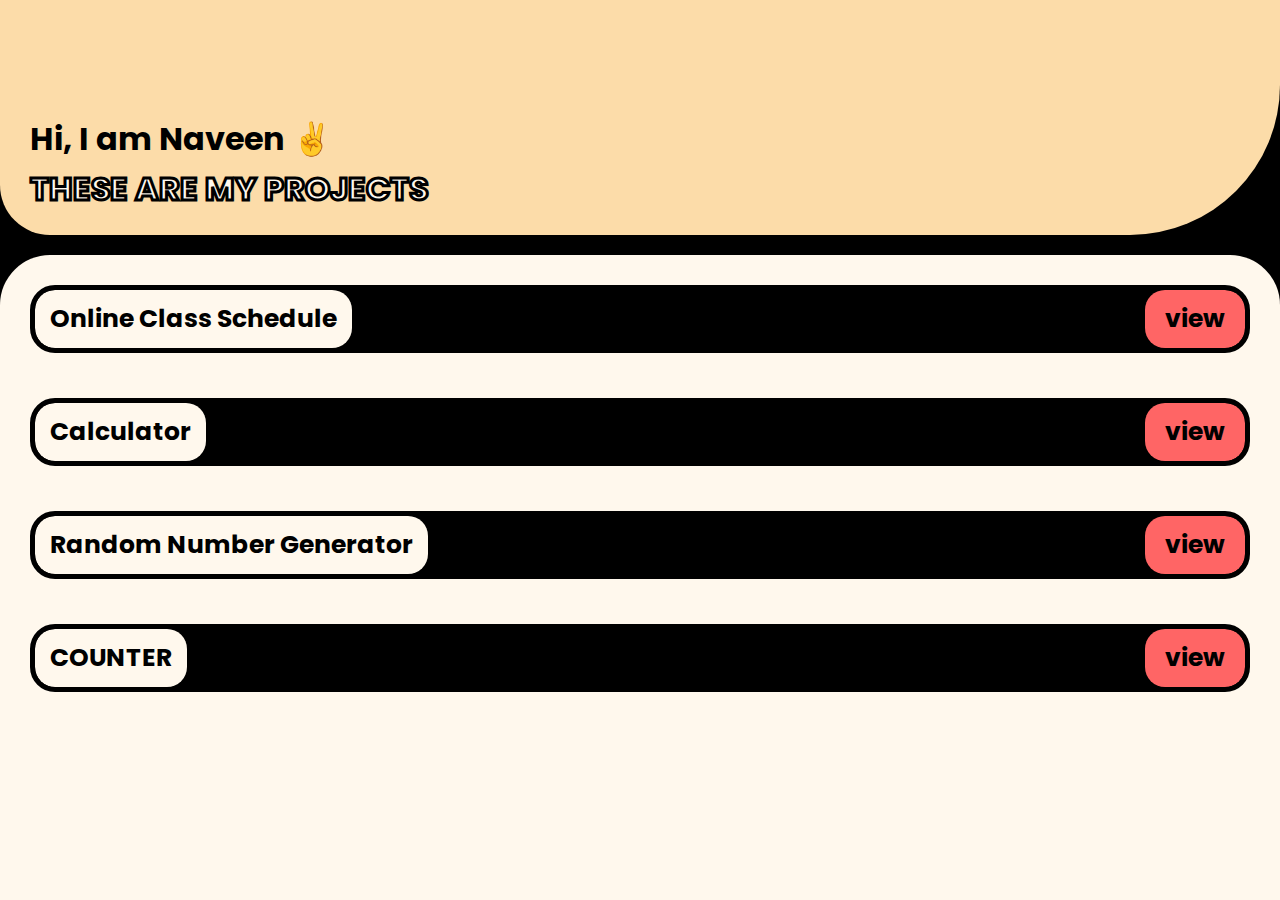
<file: index.html>
<!DOCTYPE html>
<html lang="en">
<head>
    <meta charset="UTF-8">
    <meta http-equiv="X-UA-Compatible" content="IE=edge">
    <meta name="viewport" content="width=device-width, initial-scale=1.0">
    <link rel="stylesheet" href="./styles.css">
    <!-- FONTS -->
    <link rel="preconnect" href="https://fonts.googleapis.com">
    <link rel="preconnect" href="https://fonts.gstatic.com" crossorigin>
    <link href="https://fonts.googleapis.com/css2?family=Poppins:wght@400;500;600;800&display=swap" rel="stylesheet">
    <title>My Projects</title>
</head>
<body>
   <div class="header">
           <div class="name">Hi, I am Naveen ✌️</div>
           <div class="after-name">These are my Projects</div>
   </div>
   <div class="projectsContainer">
       <div class="projectBar">
           <div class="projectName">Online Class Schedule</div>
           <a class="button" href="./Online Class Schedule/Schedule.html">view</a>
       </div>
       <div class="projectBar">
           <div class="projectName">Calculator</div>
           <a class="button" href="./Calculator/main.html">view</a>
        </div>
        <div class="projectBar">
            <div class="projectName">Random Number Generator</div>
            <a class="button" href="./RandomGenerator/main.html">view</a>
        </div>
        <div class="projectBar">
         <div class="projectName">COUNTER</div>
         <a class="button" href="./Counter/index.html">view</a>
     </div>
   </div>
</body>
</html>
</file>
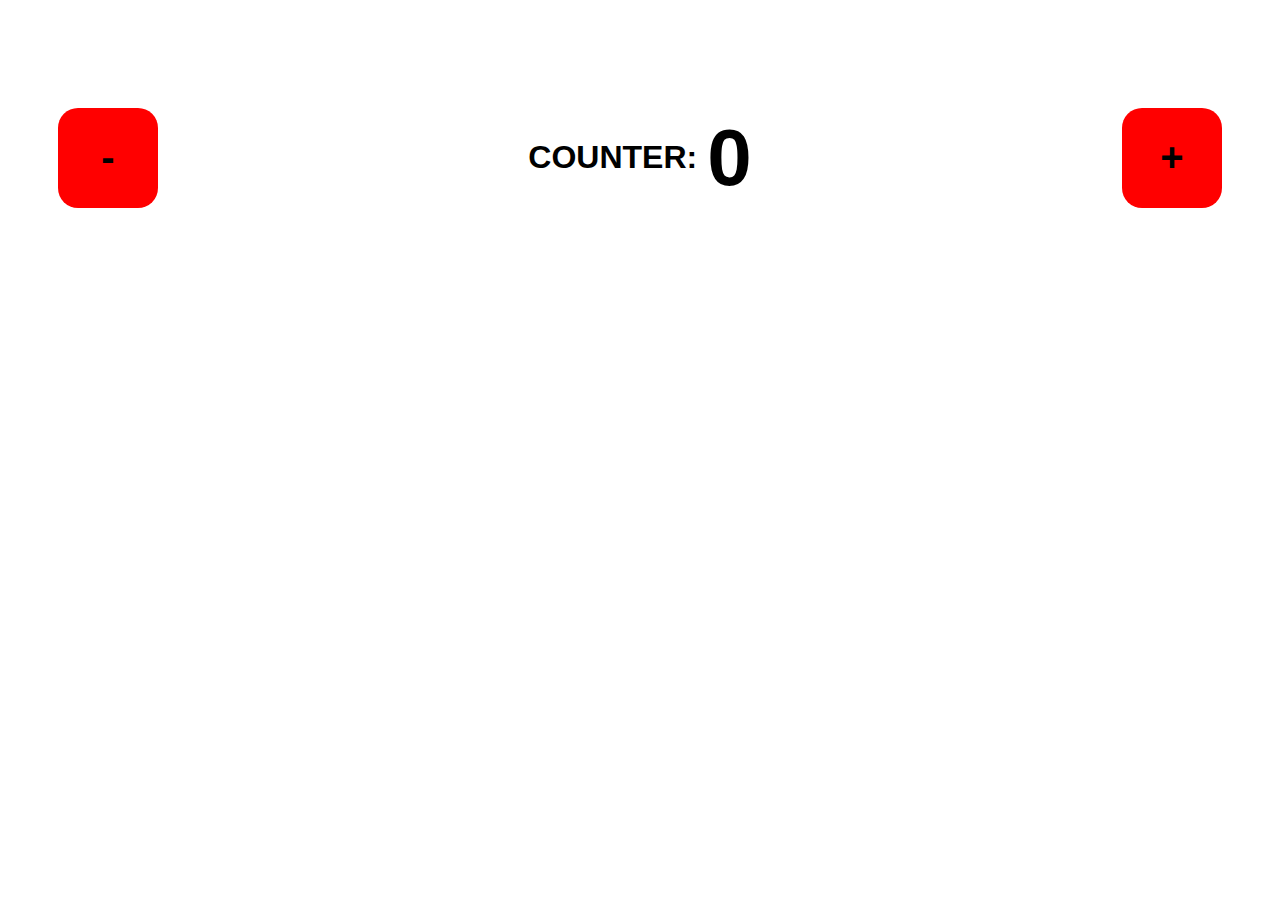
<file: Counter/index.html>
<!DOCTYPE html>
<html lang="en">

<head>
    <meta charset="UTF-8" />
    <meta http-equiv="X-UA-Compatible" content="IE=edge" />
    <meta name="viewport" content="width=device-width, initial-scale=1.0" />
    <title>Just Practicing</title>
    <link rel="stylesheet" href="./index.css" />
    <script src="./index.js"></script>
</head>

<body>
    <div class="btn-container">
        <div class="button" onclick="decrement()"> - </div>
        <div>
            <h1 class="heading">COUNTER:</h1>
            <h1 class="counter" id="counter">0</h1>
        </div>
        <div class="button" onclick="increment()"> + </div>
    </div>
    <p id="error"></p>
</body>

</html>
</file>
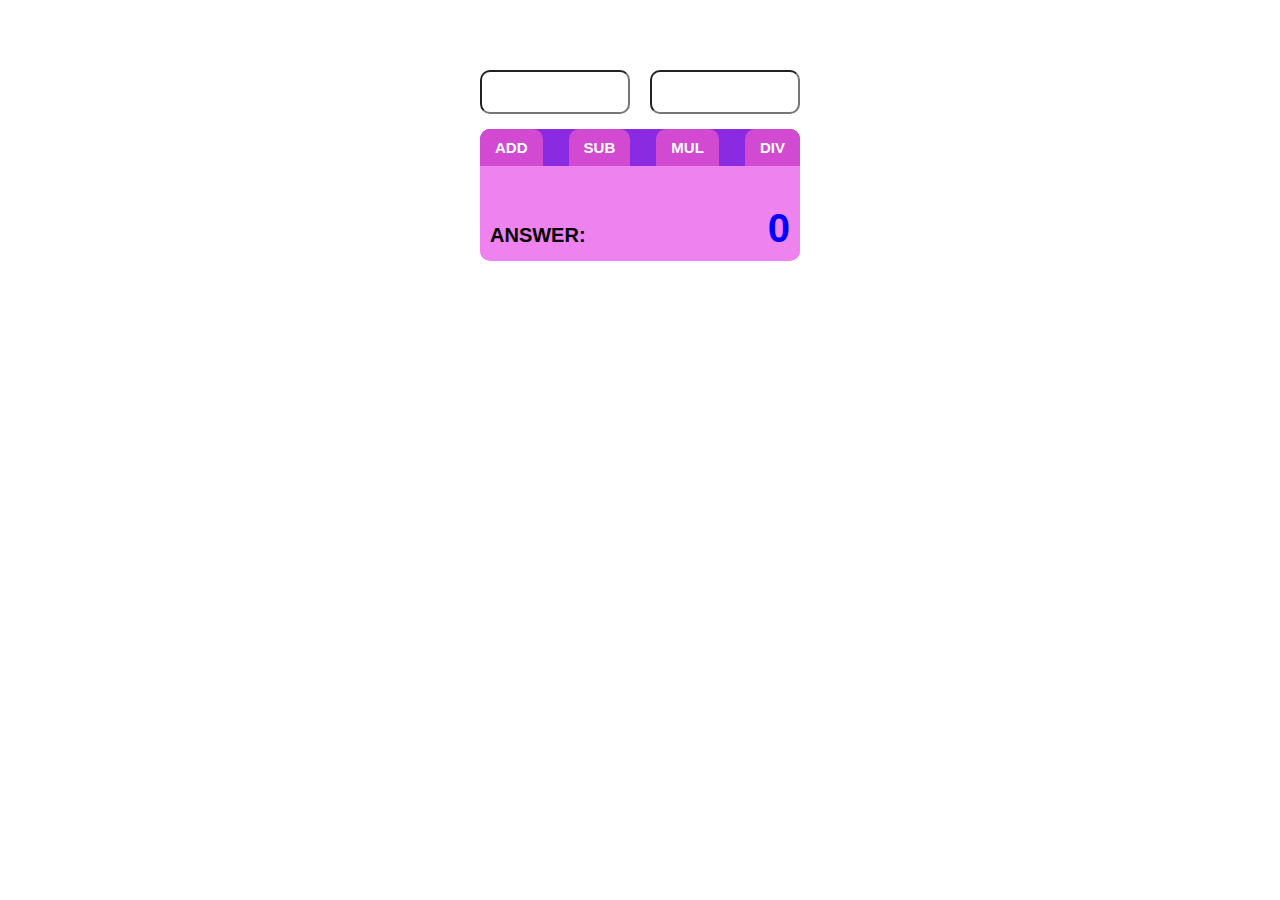
<file: Calculator/main.html>
<!DOCTYPE html>
<html lang="en">

<head>
    <meta charset="UTF-8">
    <meta http-equiv="X-UA-Compatible" content="IE=edge">
    <meta name="viewport" content="width=device-width, initial-scale=1.0">
    <title>Calculator</title>
    <link rel="stylesheet" href="./main.css">
    <script src="./main.js"></script>
</head>

<body>
    <div class="container">
        <div class="input-container">
            <input type="number" id="firstInt">
            <input type="number" id="secondInt">
        </div>
        <div class="op-container">
            <div role="button" aria-pressed="false" class="operations" id="add" onclick="add()">ADD</div>
            <div role="button" aria-pressed="false" class="operations" id="sub" onclick="sub()">SUB</div>
            <div role="button" aria-pressed="false" class="operations" id="mul" onclick="mul()">MUL</div>
            <div role="button" aria-pressed="false" class="operations" id="div" onclick="div()">DIV</div>
        </div>
        <div class="output-container">
            <p>ANSWER: </p>
            <a id="output">0</a>
        </div>
    </div>
</body>

</html>
</file>
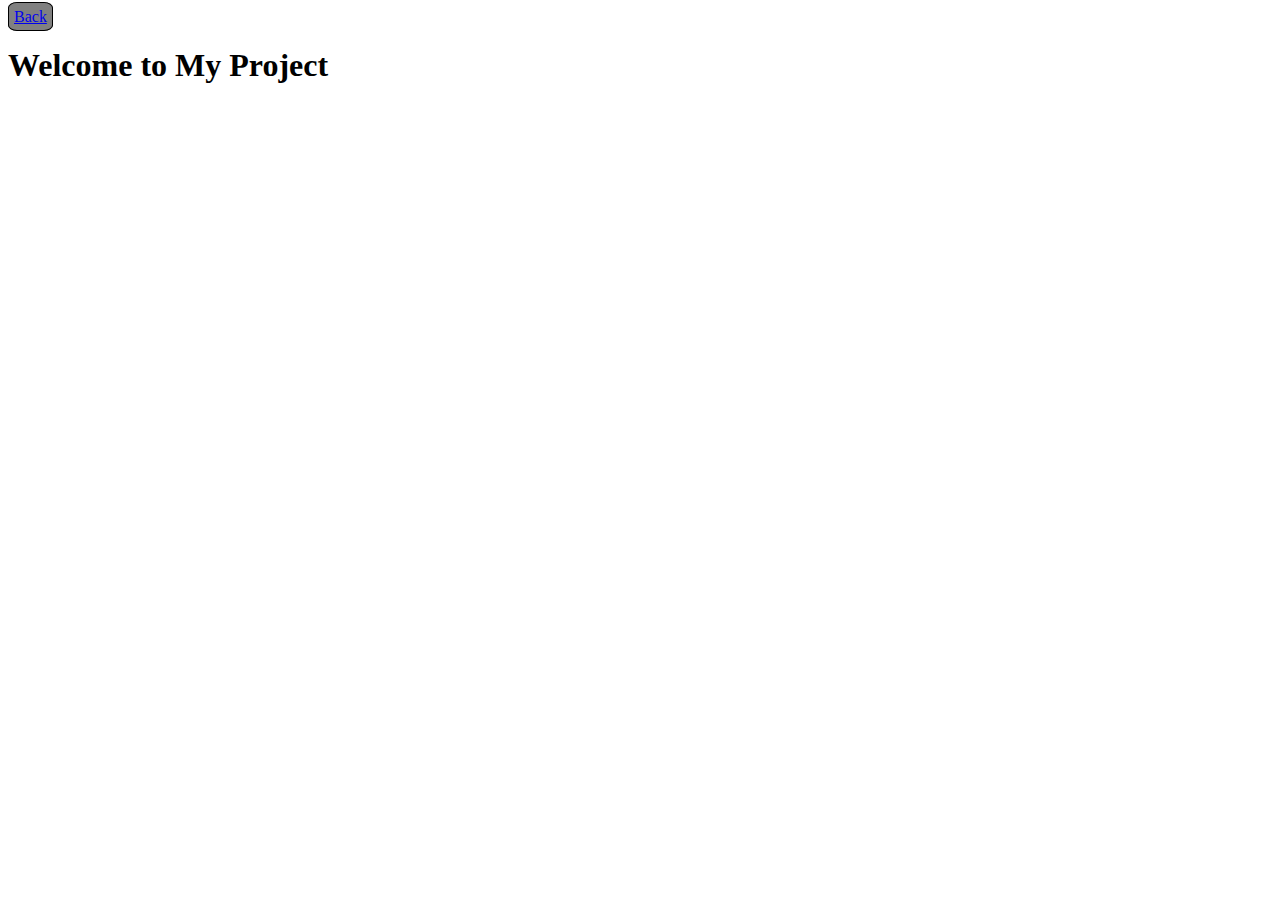
<file: FormGenerator/main.html>
<!DOCTYPE html>
<html lang="en">
<head>
    <meta charset="UTF-8">
    <meta http-equiv="X-UA-Compatible" content="IE=edge">
    <meta name="viewport" content="width=device-width, initial-scale=1.0">
    <title>Form Generator</title>
    <link rel="stylesheet" href="FormGenerator.css">
</head>
<body>
    <a href="../index.html" class="linkButton">Back</a>
    <h1>Welcome to My Project</h1>
</body>
</html>
</file>
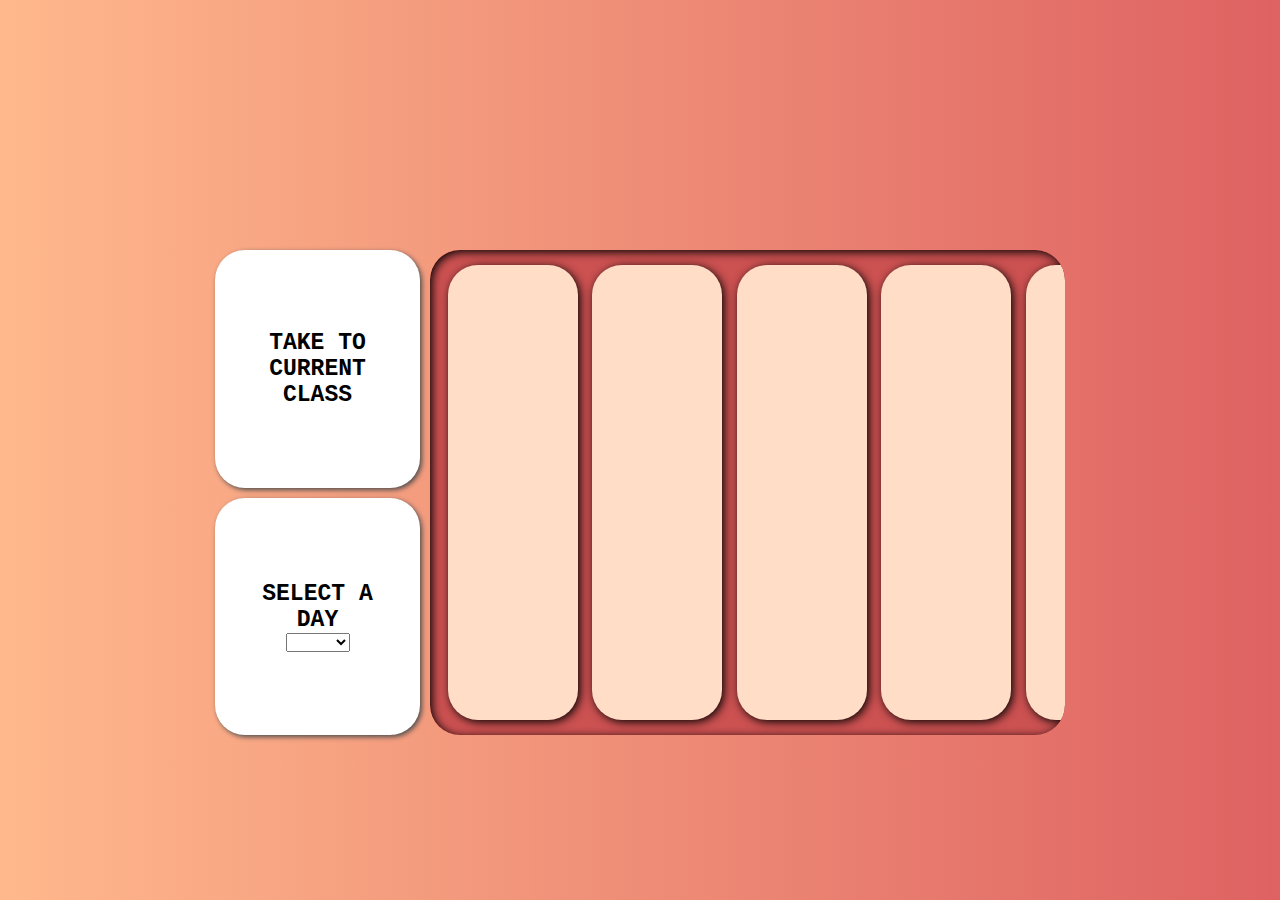
<file: Online Class Schedule/Schedule.html>
<!DOCTYPE html>
<html lang="en">
<head>
    <meta charset="UTF-8">
    <meta http-equiv="X-UA-Compatible" content="IE=edge">
    <meta name="viewport" content="width=device-width, initial-scale=1.0">
    <title>Time-Table</title>
    <!-- font refernces -->
    <link rel="preconnect" href="https://fonts.googleapis.com">
    <link rel="preconnect" href="https://fonts.gstatic.com" crossorigin>
    <link href="https://fonts.googleapis.com/css2?family=Staatliches&display=swap" rel="stylesheet">

    <!-- LINK TO CSS FILE -->
    <link rel="stylesheet" href="./Schedule.css">
    <script src="./Schedule.js"></script>
</head>
<body onload="startTime()">
    <div class="container">
        <div class="header"></div>
        <div class="content">
            <div id="button" class="button">TAKE TO CURRENT CLASS</div>
            <div id="button" class="selector-button">
                SELECT A DAY
                <select name="day-selection" id="selector">
                    <option value="none"></option>
                    <option value="DAY01">DAY01</option>
                    <option value="DAY02">DAY02</option>
                    <option value="DAY03">DAY03</option>
                    <option value="DAY04">DAY04</option>
                    <option value="DAY05">DAY05</option>
                    <option value="DAY06">DAY06</option>
                </select>
            </div>
            <div class="table">
                <div class="sub-holder">
                    <div class="sub"></div>
                    <div class="sub"></div>
                    <div class="sub"></div>
                    <div class="sub"></div>
                    <div class="sub"></div>
                    <div class="sub"></div>
                    <div class="sub"></div>
                </div>
            </div>
        </div>
    </div>
</body>
</html>
</file>
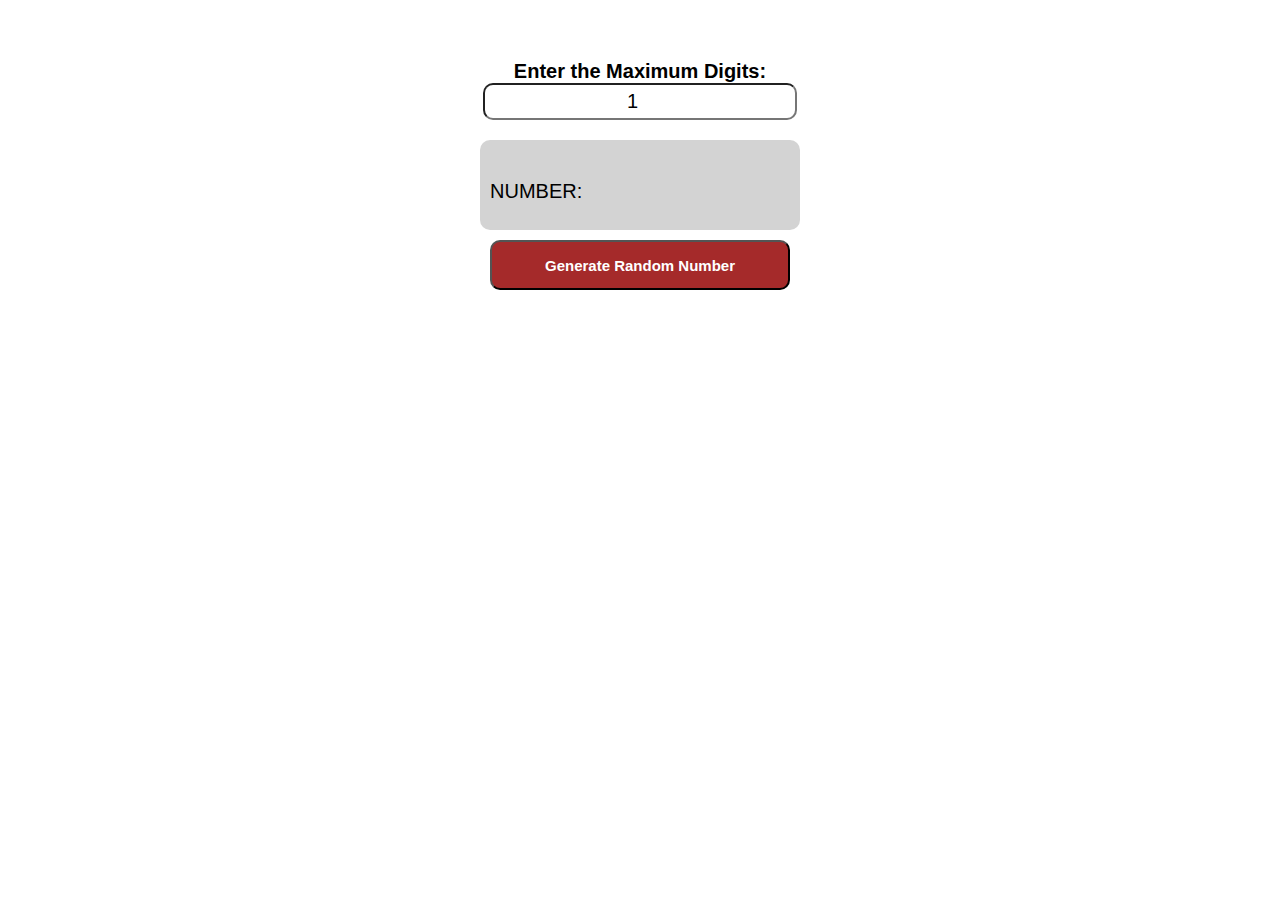
<file: RandomGenerator/main.html>
<!DOCTYPE html>
<html lang="en">
<head>
    <meta charset="UTF-8">
    <meta http-equiv="X-UA-Compatible" content="IE=edge">
    <meta name="viewport" content="width=device-width, initial-scale=1.0">
    <title>Random</title>
    <link rel="stylesheet" href="./main.css">
    <script src="./main.js"></script>
</head>
<body>
<div class="container">
    <label for="digits">Enter the Maximum Digits: </label>
    <input type="number" name="digits" id="input" value="1">

    <div class="random-container">
        <h1>NUMBER: </h1>
        <div id="num"></div>
    </div>

    <button id="randomButton" onclick="randomNumber()">Generate Random Number</button>
    <button id="copyButton" onclick="copy()">Click to Copy</button>
</div>
</body>
</html>
</file>
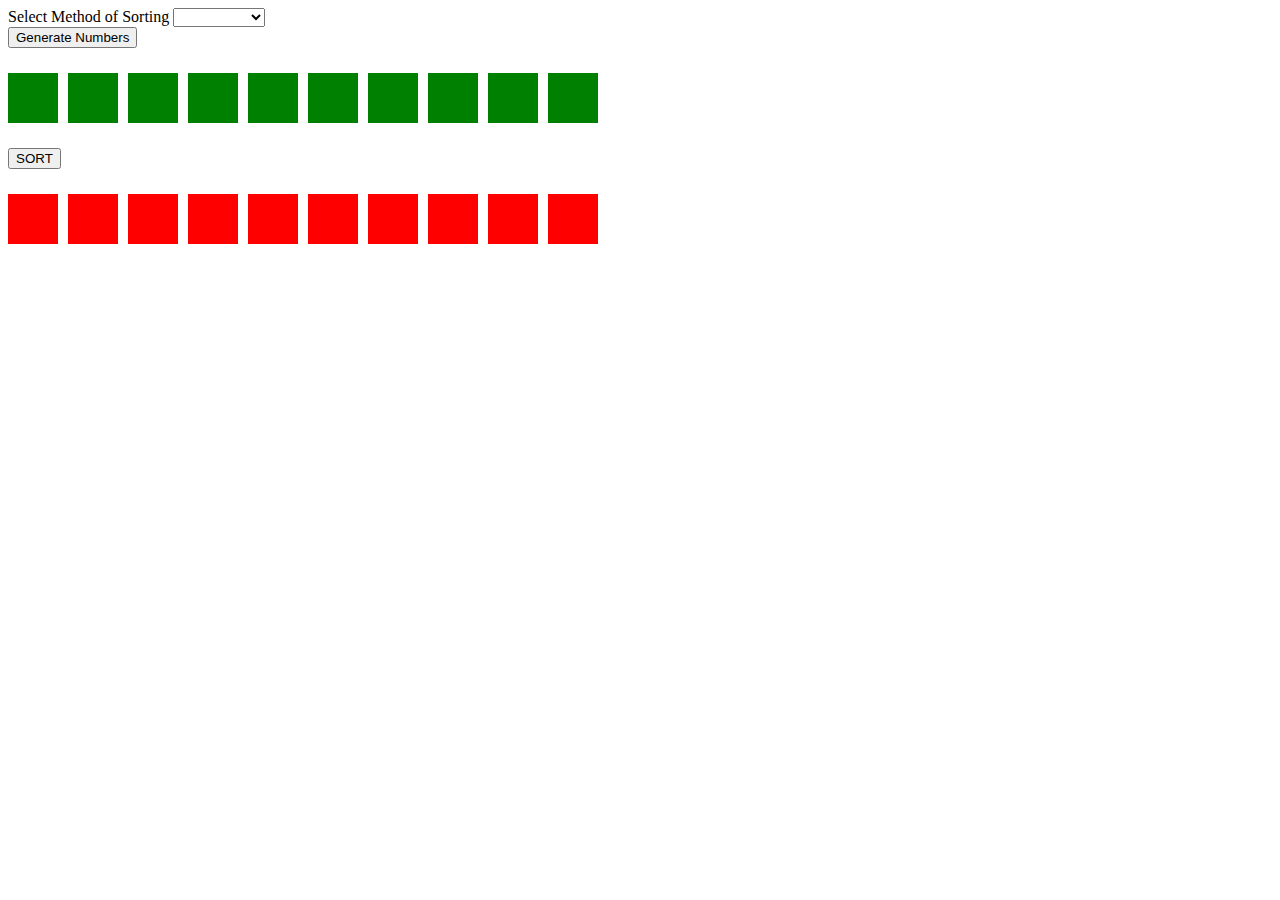
<file: Sorting Visualizer/main.html>
<!DOCTYPE html>
<html lang="en">
  <head>
    <meta charset="UTF-8" />
    <meta http-equiv="X-UA-Compatible" content="IE=edge" />
    <meta name="viewport" content="width=device-width, initial-scale=1.0" />
    <title>I can Sort</title>
    <link rel="stylesheet" href="./main.css" />
    <script src="./main.js"></script>
  </head>

  <body>
    <div class="userBar">
      <div class="selector">
        <label for="sortMethod">Select Method of Sorting</label>
        <select name="sortMethod" id="methodSelector">
          <option value=""></option>
          <option value="">Linear Sort</option>
          <option value="">Bubble Sort</option>
          <option value="">Merge Sort</option>
        </select>
      </div>
      <div class="Generater">
        <button class="button" onclick="generateNum(10)">
          Generate Numbers
        </button>
        <div id="unsortedArray">
          <p id="1" class="num"></p>
          <p id="2" class="num"></p>
          <p id="3" class="num"></p>
          <p id="4" class="num"></p>
          <p id="5" class="num"></p>
          <p id="6" class="num"></p>
          <p id="7" class="num"></p>
          <p id="8" class="num"></p>
          <p id="9" class="num"></p>
          <p id="10" class="num"></p>
        </div>
        <button id="sortButton" onclick="showSorted()">SORT</button>
        <div id="sortedArray">
          <p id="11" class="numSorted"></p>
          <p id="12" class="numSorted"></p>
          <p id="13" class="numSorted"></p>
          <p id="14" class="numSorted"></p>
          <p id="15" class="numSorted"></p>
          <p id="16" class="numSorted"></p>
          <p id="17" class="numSorted"></p>
          <p id="18" class="numSorted"></p>
          <p id="19" class="numSorted"></p>
          <p id="20" class="numSorted"></p>
        </div>
      </div>
    </div>
  </body>
</html>
</file>
<file: styles.css>
/* Styles for home page */
/* COLORS
Background -rgb(7, 56, 85) 
Button - rgb(23, 91, 112)*/
:root{
    --background: rgb(255, 248, 237);
    --header-background: rgb(252, 220, 169);
    --button-background: rgba(255, 101, 101, 1);

}



    body{
        display: flex;
        flex-direction: column;
        height: 100vh;
        background-color: black;
        font-family: 'Poppins', sans-serif;
        margin: 0;
        gap: 20px;
    }
    
    .header{
        display: flex;
        flex-direction: column;
        align-items: flex-start;
        justify-content: flex-end;
        height: 30%;
        padding: 30px;
        gap: 2vh;
        background-color: var(--header-background);
        border-radius: 0 0 150px 50px;
    }
    .name{
        font-weight: bold;
        font-size: 2rem;
        line-height: 1;
    }
    .after-name{
        font-weight: bold;
        text-transform: uppercase;
        font-size: 2em;
        color: var(--background);
        -webkit-text-stroke: 3px black;
        line-height: 1;
        padding-right: 150px;
    }


    .projectsContainer{
        display: flex;
        flex-direction: column;
        padding: 30px;
        background-color: var(--background);
        border-radius: 50px 50px 0 0;
        overflow: visible;
        height: 100%;
    }
    .projectBar{
        max-width: 150vh;
        gap: 5px;
        height: fit-content;
        display: flex;
        flex-direction: row;
        justify-content: space-between;
        align-items: center;
        border: 5px solid black;
        border-radius: 25px;
        background-color: black;
        margin-bottom: 5vh;
        overflow: auto;
    }
    .projectName{
        padding: 10px 15px 10px 15px;
        font-weight: bold;
        font-size: 25px;
        background-color: var(--background);
        border-radius: 20px;
    }
    .button{
        padding: 10px 20px;
        max-width: 100px;
        font-weight: bold;
        font-size: 25px;
        display: flex;
        align-items: center;
        justify-content: center;
        height: 100%;
        text-decoration: none;
        color: black;
        background-color: var(--button-background);
        border-radius: 20px;
        box-sizing: border-box;
    }
</file>
<file: Counter/index.css>
body{
    text-align: center;
    font-weight: bold;
    font-family: sans-serif;
}
div{
    display: flex;
    align-items: center;
    justify-content: center;
}

.btn-container{
    align-items: center;
    justify-content: space-between;
    padding: 50px 50px 0px 50px;
    user-select: none;
}
.button{
    align-items: center;
    justify-content: center;
    
    border-radius: 20px;
    background-color: red;
    font-size: 40px;

    width: 100px;
    height: 100px;
}
.button:active{
    background-color: darkred;
}
.counter{
    margin-left: 10px;
    font-size: 80px;
}
#error{
    color: red;
    font-weight: bold;
}
</file>
<file: Calculator/main.css>
body{
    display: flex;
    margin: 0;
    align-items: center;
    justify-content: center;
    font-family: sans-serif;
    font-weight: bold;
}
div{
    display: flex;
}
p{
    margin: 0 20px 0 0;
    font-size: 20px;
}

.container{
    margin-top: 70px;
    flex-direction: column;
    justify-content: space-between;
    max-width: 20em;
}

.input-container{
    align-items: center;
    justify-content: space-evenly;
    gap: 20px;
}
#firstInt, #secondInt{
    height: 40px;
    font-size: 30px;
    width: 100%;
    padding: 0px 10px;
    border-radius: 10px;
}

.op-container{
    align-items: center;
    justify-content: space-between;
    margin-top: 15px;
    background-color: blueviolet;
    border-radius: 10px;
}
.operations{
    background-color: rgb(209, 74, 209);
    color: white;
    font-size: 15px;
    padding: 10px 15px;
    border-radius: 10px 10px 0 0;
    user-select: none;
}
.operations:hover{
    background-color: darkgray;
}
.operations[aria-pressed="true"]{
    background-color: violet;
}

.output-container{
    align-items: baseline;
    justify-content: space-between;
    border-radius: 0 0 10px 10px;
    padding-top: 40px;
    padding-left: 10px;
    padding-right: 10px;
    padding-bottom: 10px;
    overflow-x: scroll;

    
    background-color: violet;
}
#output{
    font-size: 40px;
    color: blue;
}

.output-container::-webkit-scrollbar{
    height: 7px;
    width: 10em;
}
.output-container::-webkit-scrollbar-button{
   display: none;
}
.output-container::-webkit-scrollbar-track{
    background-color: rgb(241, 241, 241);
}
.output-container::-webkit-scrollbar-thumb {
    background: rgb(83, 83, 83);
    border-radius: 10px;
}
</file>
<file: FormGenerator/FormGenerator.css>
.linkButton{
    background-color: grey;
    border-radius: 20%;
    padding: 5px;
    border: solid black 1px;
    
}
</file>
<file: Online Class Schedule/Schedule.css>
body{
    margin: 0;
    font-family: 'Courier New', Courier, monospace;
    background: #DE6262;  /* fallback for old browsers */
    background: -webkit-linear-gradient(to right, #FFB88C, #DE6262);  /* Chrome 10-25, Safari 5.1-6 */
    background: linear-gradient(to right, #FFB88C, #DE6262); /* W3C, IE 10+/ Edge, Firefox 16+, Chrome 26+, Opera 12+, Safari 7+ */
}



.container{

    width: 100vw;
    height: 100vh;
    box-sizing: border-box;

    display: grid;

    grid-template-rows: 85px 2fr;

}

/* .container div{
    border: 2px solid black;
} */

.content{

    display: grid;

    grid-template-rows: repeat(10, 1fr);
    grid-template-columns: repeat(6, 2fr);
    gap: 10px;
}

.button{
    grid-column-start: 2;
    grid-column-end: 3;

    grid-row-start: 3;
    grid-row-end: 6;

    display: flex;
    align-items: center;
    justify-content: center;
    padding: 3vw;
    text-align: center;
    font-size: 1.8vw;
    font-weight: bold;
    border-radius: 30px;
    background-color: white;
    box-shadow: 2px 2px 5px rgb(78, 78, 78);
}

.selector-button{
    grid-column-start: 2;
    grid-column-end: 3;

    grid-row-start: 6;
    grid-row-end: 9;

    display: flex;
    flex-direction: column;
    align-items: center;
    justify-content: center;
    text-align: center;
    font-size: 1.8vw;
    font-weight: bold;
    padding: 3vw;
    border-radius: 30px;
    background-color: white;
    box-shadow: 2px 2px 5px rgb(78, 78, 78);
}

.table{
    grid-column-start: 3;
    grid-column-end: 6;

    grid-row-start: 3;
    grid-row-end: 9;

    display: flex;
    
    border-radius: 30px;
    overflow: clip;
    background: #cc5151;
}

.sub-holder{
    
    border-radius: 30px;
    border: none;
    padding: 15px 15px;
    box-shadow: inset 2px 2px 10px black;

    display: block;

    white-space: nowrap;
    overflow-x: scroll;
    overflow-y: hidden;

    /* -ms-overflow-style: none;
    scrollbar-width: none; */
}
.sub-holder::-webkit-scrollbar{
    height: 7px;
    width: 10em;
}
.sub-holder::-webkit-scrollbar-button{
   display: none;
}
.sub-holder::-webkit-scrollbar-track{
    background-color: #ffd6bd;
}
.sub-holder::-webkit-scrollbar-thumb {
    background: #662700;
    border-radius: 10px;
}
.sub{
    width: 130px;
    height: 100%;
    border-radius: 30px;
    margin: 0 2.5px;

    display: inline-block;
    background-color: #ffddc7;
    box-shadow: 2px 2px 10px black;
}

@media only screen and (max-width: 1200px){
    
    .content{
    
        display: grid;
    
        grid-template-rows: repeat(12, 1fr);
        grid-template-columns: repeat(6, 2fr);
    }

    .button{
        grid-column-start: 2;
        grid-column-end: 3;

        grid-row-start: 3;
        grid-row-end: 6;
    
    }
    
    .selector-button{
        grid-column-start: 2;
        grid-column-end: 3;
    
        grid-row-start: 6;
        grid-row-end: 9;
    
    }
    
    .table{
        grid-column-start: 3;
        grid-column-end: 6;
    
        grid-row-start: 3;
        grid-row-end: 9;
    
    }
    .sub{
        width: 100px;
        border-radius: 25px;
    }
}

@media only screen and (max-width: 1000px){
    
    .content{
    
        display: grid;
    
        grid-template-rows: repeat(14, 1fr);
        grid-template-columns: repeat(6, 2fr);
        gap: 10px;
    }

    .button{
        grid-column-start: 2;
        grid-column-end: 3;

        grid-row-start: 4;
        grid-row-end: 7;
    
    }
    
    .selector-button{
        grid-column-start: 2;
        grid-column-end: 3;
    
        grid-row-start: 7;
        grid-row-end: 10;
    
    }
    
    .table{
        grid-column-start: 3;
        grid-column-end: 6;
    
        grid-row-start: 4;
        grid-row-end: 10;
    
    }
    .sub{
        width: 90px;
        border-radius: 20px;
    }
}

@media only screen and (max-width: 850px){

    .content{
    
        display: grid;
    
        grid-template-rows: repeat(16, 1fr);
        grid-template-columns: repeat(6, 2fr);
        gap: 10px;
    }

    .button{
        grid-column-start: 2;
        grid-column-end: 3;

        grid-row-start: 5;
        grid-row-end: 8;
    
    }
    
    .selector-button{
        grid-column-start: 2;
        grid-column-end: 3;
    
        grid-row-start: 8;
        grid-row-end: 11;
    
    }
    
    .table{
        grid-column-start: 3;
        grid-column-end: 6;
    
        grid-row-start: 5;
        grid-row-end: 11;
    
    }
    .sub{
        width: 80px;
        border-radius: 20px;
    }
}

@media only screen and (max-width: 750px){

    .content{

        grid-template-rows: repeat(12, 1fr);
        grid-template-columns: repeat(6, 2fr);
        gap: 10px;
    }
    
    .button{

        grid-column-start: 2;
        grid-column-end: 4;
    
        grid-row-start: 3;
        grid-row-end: 5;
    
        padding: 4vw;
        font-size: 1em;
        text-transform: uppercase;
    }
    
    .selector-button{
        
        grid-column-start: 4;
        grid-column-end: 6;
    
        grid-row-start: 3;
        grid-row-end: 5;
    
        padding: 4vw;
        font-size: 1em;
    }
    
    .table{

        grid-column-start: 2;
        grid-column-end: 6;
    
        grid-row-start: 5;
        grid-row-end: 9;
    }
    
    .sub{

        width: 80px;
        border-radius: 15px;
    }
}
</file>
<file: RandomGenerator/main.css>
body{
    display: flex;
    flex-direction: column;
    padding: 10px;
    margin: auto;
    align-items: center;
    justify-content: flex-start;
    font-family: sans-serif;
}
.container{
    display: flex;
    flex-direction: column;
    align-items: center;
    justify-content: flex-start;
    width: 300px;
    margin-top: 50px;
}

label{
    font-size: 20px;
    font-weight: bold;
}
input{
    height: fit-content;
    width: 100%;
    font-size: 20px;
    padding: 5px;
    text-align: center;
    border-radius: 10px;
}

.random-container{
    display: flex;
    flex-direction: row;
    align-items: center;
    justify-content: baseline;
    width: 100%;
    height: 70px;
    background-color: lightgray;
    border-radius: 10px;
    padding: 10px;
    overflow-x: scroll;
    overflow-y: clip;
    margin-top: 20px;
    gap: 10px;
}
h1{
    font-weight: lighter;
    font-size: 20px;
    margin-bottom: 0;
}
#num{
    font-size: 50px;
    font-weight: bold;
    margin-left: auto;
}

button{
    width: 100%;
    height: 50px;
    padding: 10px;
    font-size: 15px;
    font-weight: bold;
    background-color: brown;
    color: white;
    border-radius: 10px;
    cursor: pointer;
    margin-top: 10px;
}
button:active{
    background-color: rgb(110, 22, 22);
}
#copyButton{
    visibility: hidden;
    background-color: #eb3737;
}

/* scroll-bar styles */

.random-container::-webkit-scrollbar{
    height: 10px;
    width: 10em;
}
.random-container::-webkit-scrollbar-button{
   display: none;
}
.random-container::-webkit-scrollbar-track{
    background-color: rgb(241, 241, 241);
}
.random-container::-webkit-scrollbar-thumb {
    background: rgb(83, 83, 83);
    border-radius: 10px;
}
</file>
<file: Sorting Visualizer/main.css>
#unsortedArray{
    display: flex;
    gap: 10px;
}

.num{
    display: inline-block;
    vertical-align: middle;
    text-align: center;
    width: 50px;
    aspect-ratio: 1;
    background-color: green;
    color: white;
    font-size: 25px;
    font-weight: bold;
}
.numSorted{
    display: inline-block;
    width: 50px;
    aspect-ratio: 1;
    background-color: red;
    color: white;
    font-size: 25px;
    font-weight: bold;
}

#sortedArray{
    display: flex;
    gap: 10px;
}
</file>
